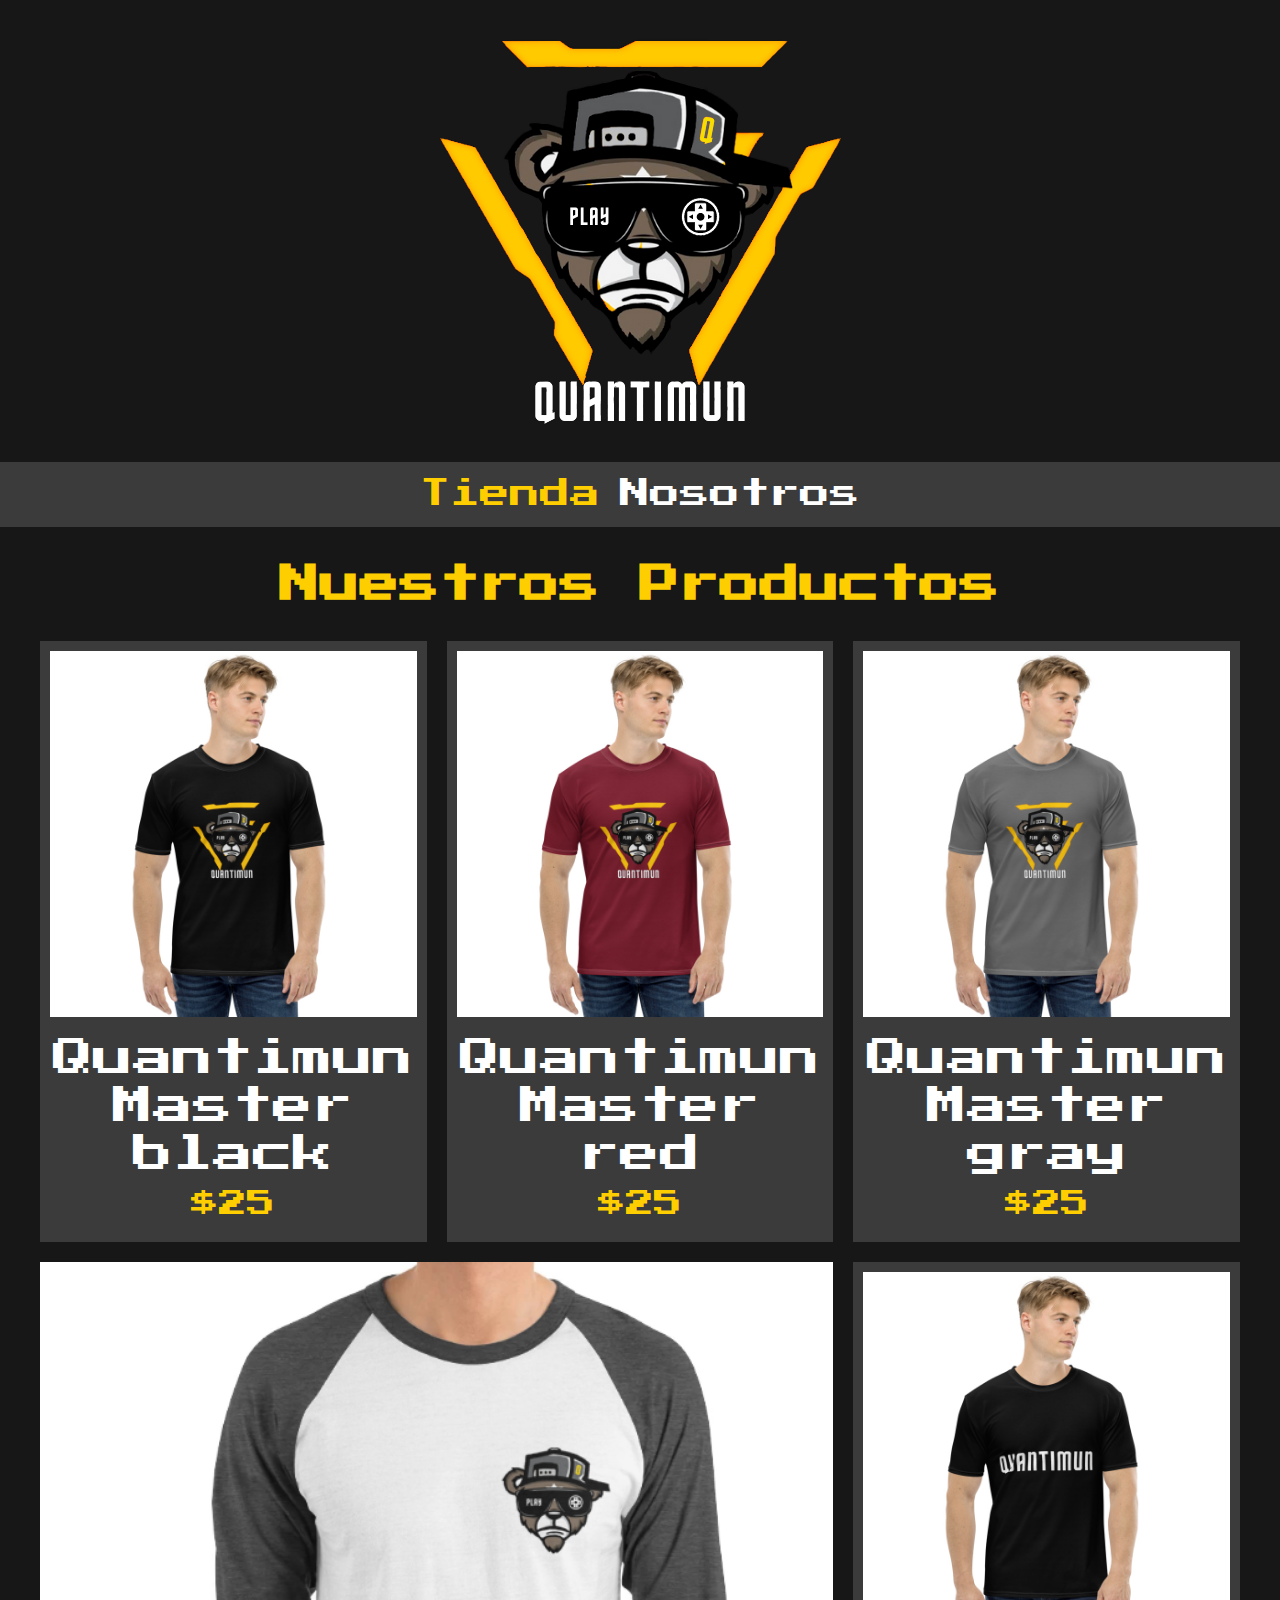
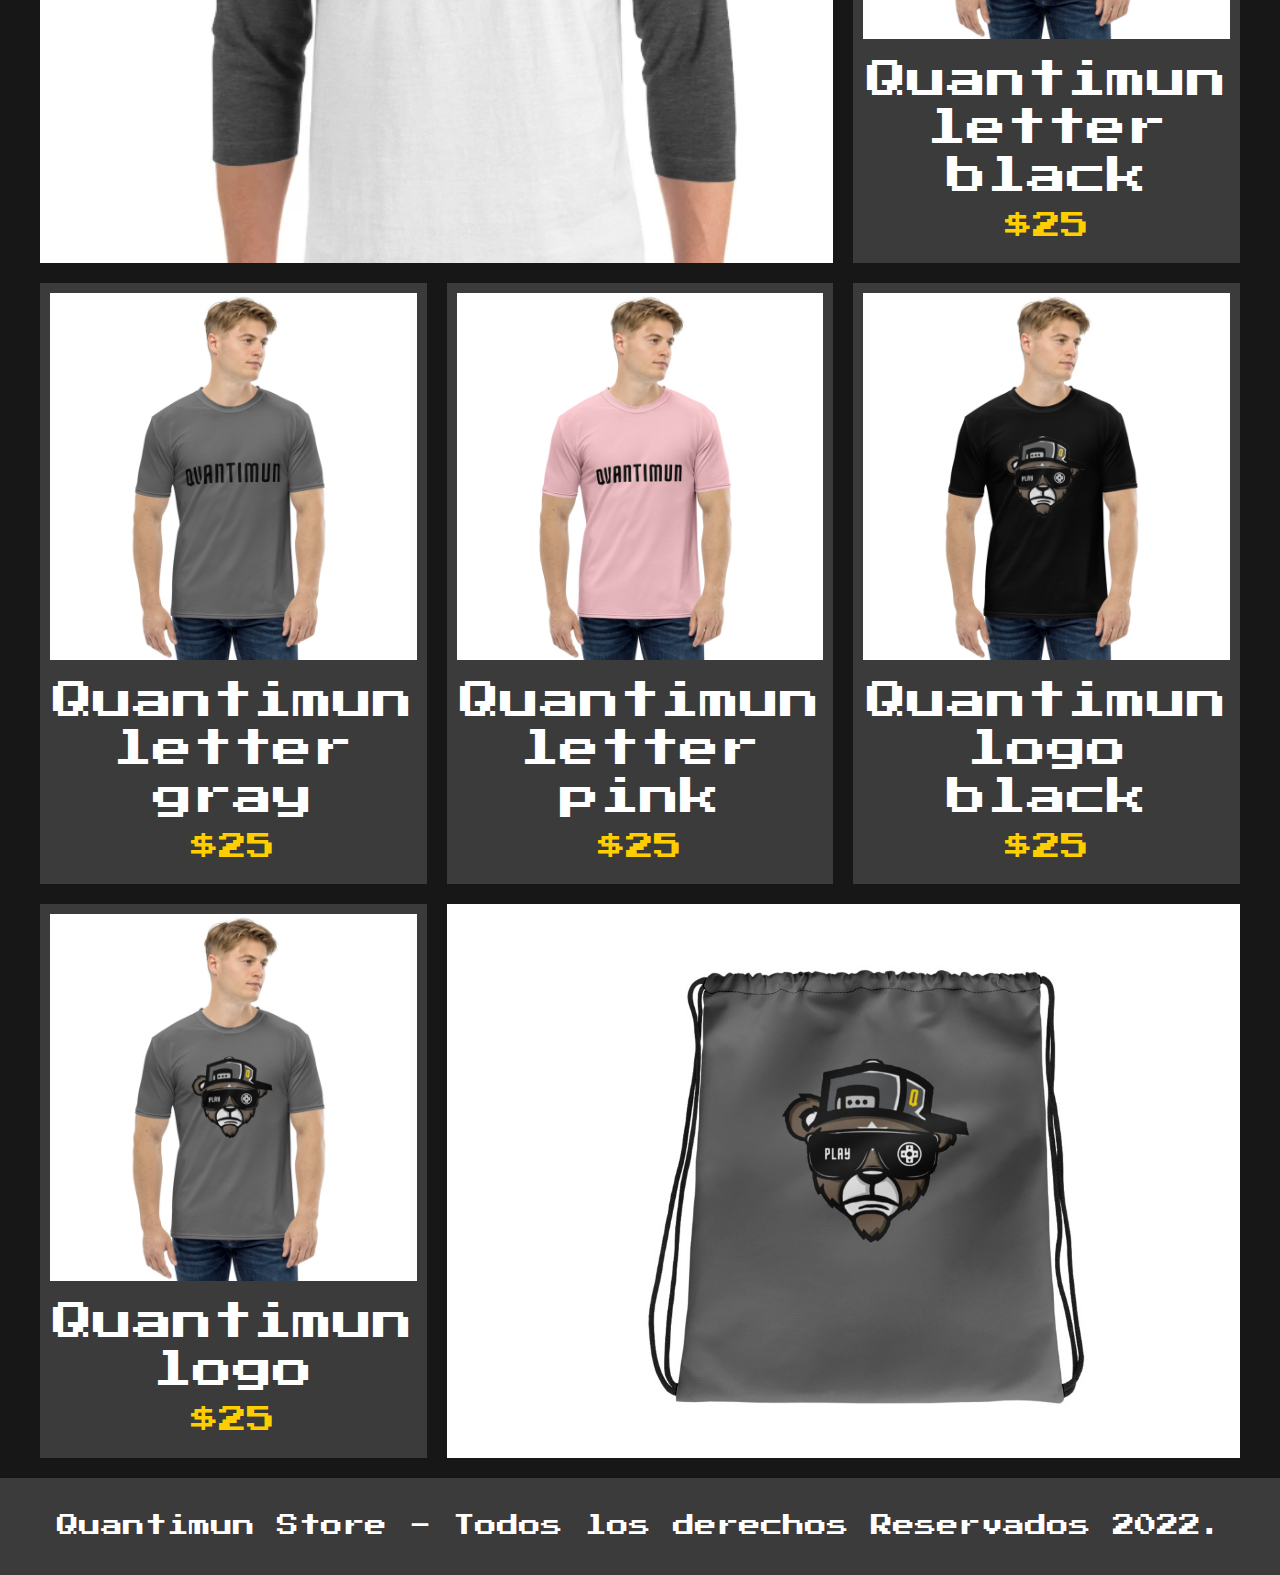
<file: index.html>
<!DOCTYPE html>
<html lang="en">
<head>
    <meta charset="UTF-8">
    <meta name="viewport" content="width=device-width, initial-scale=1.0">
    <title>FrontEnd Store</title>
    <link rel="stylesheet" href="css/normalize.css">
    <!-- <link href="https://fonts.googleapis.com/css2?family=Staatliches&display=swap" rel="stylesheet"> -->
    <link href="https://fonts.googleapis.com/css2?family=Press+Start+2P&display=swap" rel="stylesheet">
    <link rel="stylesheet" href="css/style.css">
</head>
<body>
    <header class="header">
        <a href="index.html">
            <img class="header__logo" src="img/logo.png" alt="Logotipo">
        </a>
    </header>

    <nav class="navegacion">
        <a class="navegacion__enlace navegacion__enlace--activo" href="index.html">Tienda</a>
        <a class="navegacion__enlace" href="nosotros.html">Nosotros</a>
    </nav>

    <main class="contenedor">
        <h1>Nuestros Productos</h1>

        <div class="grid">
            <div class="producto">
                <a href="a1.html">
                    <img class="producto__imagen" src="img/a1.jpg" alt="imagen camisa">
                    <div class="producto__informacion">
                        <p class="producto__nombre">Quantimun Master black</p>
                        <p class="producto__precio">$25</p>
                    </div>
                </a>
            </div>  <!--.producto-->
            <div class="producto">
                <a href="b1.html">
                    <img class="producto__imagen" src="img/b1.jpg" alt="imagen camisa">
                    <div class="producto__informacion">
                        <p class="producto__nombre">Quantimun Master red</p>
                        <p class="producto__precio">$25</p>
                    </div>
                </a>
            </div>  <!--.producto-->
            <div class="producto">
                <a href="c1.html">
                    <img class="producto__imagen" src="img/c1.jpg" alt="imagen camisa">
                    <div class="producto__informacion">
                        <p class="producto__nombre">Quantimun Master gray</p>
                        <p class="producto__precio">$25</p>
                    </div>
                </a>
            </div>  <!--.producto-->
            <div class="producto">
                <a href="d1.html">
                    <img class="producto__imagen" src="img/d1.jpg" alt="imagen camisa">
                    <div class="producto__informacion">
                        <p class="producto__nombre">Quantimun letter black</p>
                        <p class="producto__precio">$25</p>
                    </div>
                </a>
            </div>  <!--.producto-->
            <div class="producto">
                <a href="e1.html">
                    <img class="producto__imagen" src="img/e1.jpg" alt="imagen camisa">
                    <div class="producto__informacion">
                        <p class="producto__nombre">Quantimun letter gray</p>
                        <p class="producto__precio">$25</p>
                    </div>
                </a>
            </div>  <!--.producto-->
            <div class="producto">
                <a href="f1.html">
                    <img class="producto__imagen" src="img/f1.jpg" alt="imagen camisa">
                    <div class="producto__informacion">
                        <p class="producto__nombre">Quantimun letter pink</p>
                        <p class="producto__precio">$25</p>
                    </div>
                </a>
            </div>  <!--.producto-->
            <div class="producto">
                <a href="g1.html">
                    <img class="producto__imagen" src="img/g1.jpg" alt="imagen camisa">
                    <div class="producto__informacion">
                        <p class="producto__nombre">Quantimun logo black</p>
                        <p class="producto__precio">$25</p>
                    </div>
                </a>
            </div>  <!--.producto-->
            <div class="producto">
                <a href="h1.html">
                    <img class="producto__imagen" src="img/h1.jpg" alt="imagen camisa">
                    <div class="producto__informacion">
                        <p class="producto__nombre">Quantimun logo</p>
                        <p class="producto__precio">$25</p>
                    </div>
                </a>
            </div>  <!--.producto-->

            <div class="grafico grafico--camisas"></div>
            <div class="grafico grafico--node"></div>
        </div>
    </main>

    <footer class="footer">
        <p class="footer__texto">Quantimun Store - Todos los derechos Reservados 2022.</p>
    </footer>
    
</body>
</html>
</file>
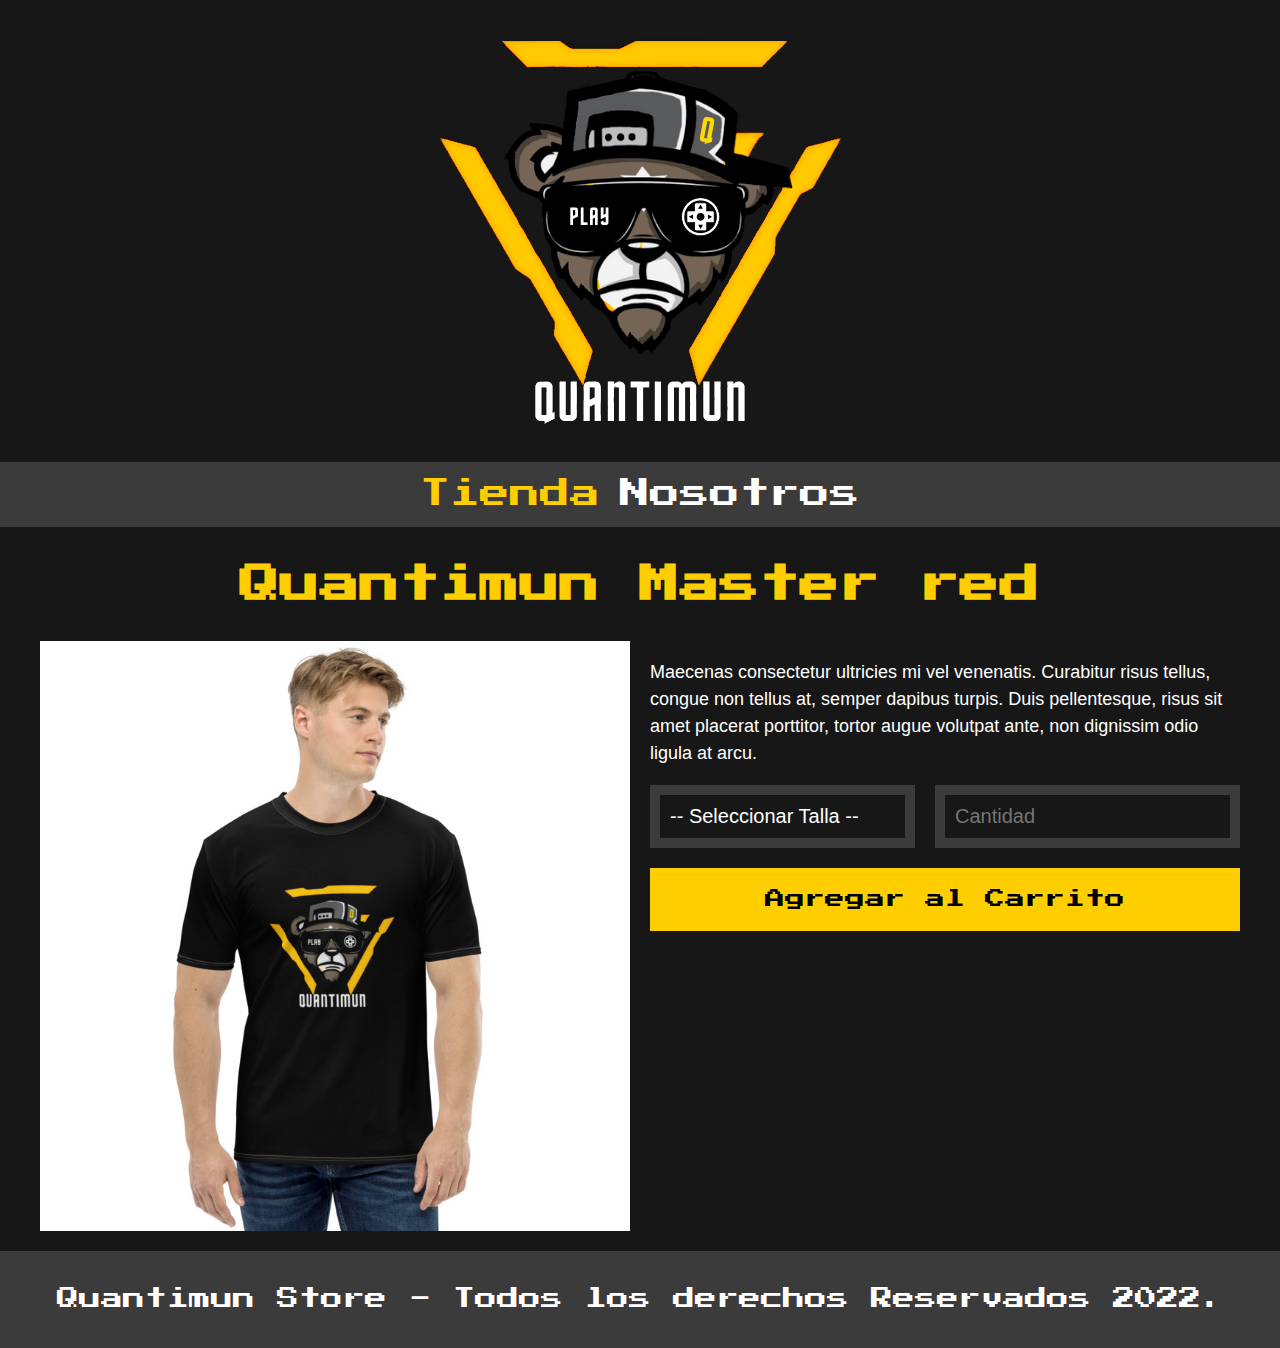
<file: a1.html>
<!DOCTYPE html>
<html lang="en">
<head>
    <meta charset="UTF-8">
    <meta name="viewport" content="width=device-width, initial-scale=1.0">
    <title>FrontEnd Store</title>
    <link rel="stylesheet" href="css/normalize.css">
    <!-- <link href="https://fonts.googleapis.com/css2?family=Staatliches&display=swap" rel="stylesheet"> -->
    <link href="https://fonts.googleapis.com/css2?family=Press+Start+2P&display=swap" rel="stylesheet">
    <link rel="stylesheet" href="css/style.css">
</head>
<body>
    <header class="header">
        <a href="index.html">
            <img class="header__logo" src="img/logo.png" alt="Logotipo">
        </a>
    </header>

    <nav class="navegacion">
        <a class="navegacion__enlace navegacion__enlace--activo" href="index.html">Tienda</a>
        <a class="navegacion__enlace" href="nosotros.html">Nosotros</a>
    </nav>

    <main class="contenedor">
        <h1>Quantimun Master red</h1>

        <div class="camisa">
            <img class="camisa__imagen" src="img/a1.jpg" alt="Imagen del Producto">

            <div class="camisa__contenido">
                <p>Maecenas consectetur ultricies mi vel venenatis. Curabitur risus tellus, congue non tellus at, semper dapibus turpis. Duis pellentesque, risus sit amet placerat porttitor, tortor augue volutpat ante, non dignissim odio ligula at arcu.</p>

                <form class="formulario">
                    <select class="formulario__campo">
                        <option disabled selected>-- Seleccionar Talla --</option>
                        <option>Chica</option>
                        <option>Mediana</option>
                        <option>Grande</option>
                    </select>
                    <input class="formulario__campo" type="number" placeholder="Cantidad" min="1">
                    <input class="formulario__submit" type="submit" value="Agregar al Carrito">
                </form>
            </div>
        </div>
    </main>

    <footer class="footer">
        <p class="footer__texto">Quantimun Store - Todos los derechos Reservados 2022.</p>
    </footer>
    
</body>
</html>
</file>
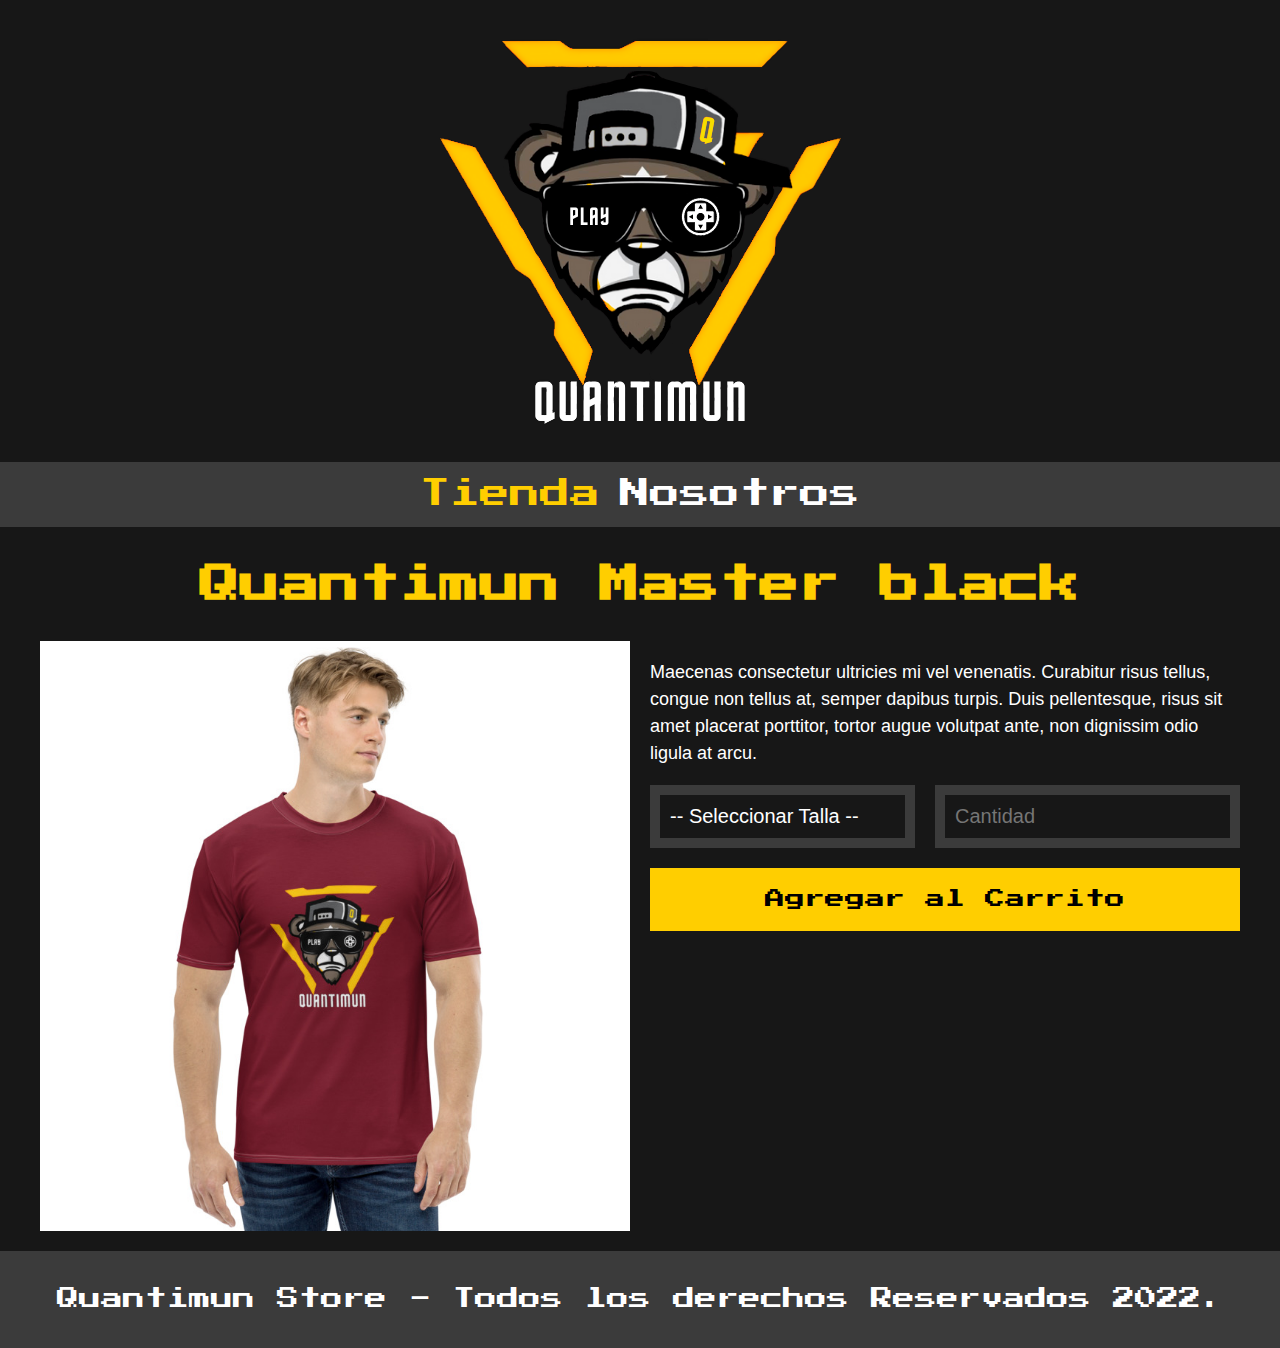
<file: b1.html>
<!DOCTYPE html>
<html lang="en">
<head>
    <meta charset="UTF-8">
    <meta name="viewport" content="width=device-width, initial-scale=1.0">
    <title>FrontEnd Store</title>
    <link rel="stylesheet" href="css/normalize.css">
    <!-- <link href="https://fonts.googleapis.com/css2?family=Staatliches&display=swap" rel="stylesheet"> -->
    <link href="https://fonts.googleapis.com/css2?family=Press+Start+2P&display=swap" rel="stylesheet">
    <link rel="stylesheet" href="css/style.css">
</head>
<body>
    <header class="header">
        <a href="index.html">
            <img class="header__logo" src="img/logo.png" alt="Logotipo">
        </a>
    </header>

    <nav class="navegacion">
        <a class="navegacion__enlace navegacion__enlace--activo" href="index.html">Tienda</a>
        <a class="navegacion__enlace" href="nosotros.html">Nosotros</a>
    </nav>

    <main class="contenedor">
        <h1>Quantimun Master black</h1>

        <div class="camisa">
            <img class="camisa__imagen" src="img/b1.jpg" alt="Imagen del Producto">

            <div class="camisa__contenido">
                <p>Maecenas consectetur ultricies mi vel venenatis. Curabitur risus tellus, congue non tellus at, semper dapibus turpis. Duis pellentesque, risus sit amet placerat porttitor, tortor augue volutpat ante, non dignissim odio ligula at arcu.</p>

                <form class="formulario">
                    <select class="formulario__campo">
                        <option disabled selected>-- Seleccionar Talla --</option>
                        <option>Chica</option>
                        <option>Mediana</option>
                        <option>Grande</option>
                    </select>
                    <input class="formulario__campo" type="number" placeholder="Cantidad" min="1">
                    <input class="formulario__submit" type="submit" value="Agregar al Carrito">
                </form>
            </div>
        </div>
    </main>

    <footer class="footer">
        <p class="footer__texto">Quantimun Store - Todos los derechos Reservados 2022.</p>
    </footer>
    
</body>
</html>
</file>
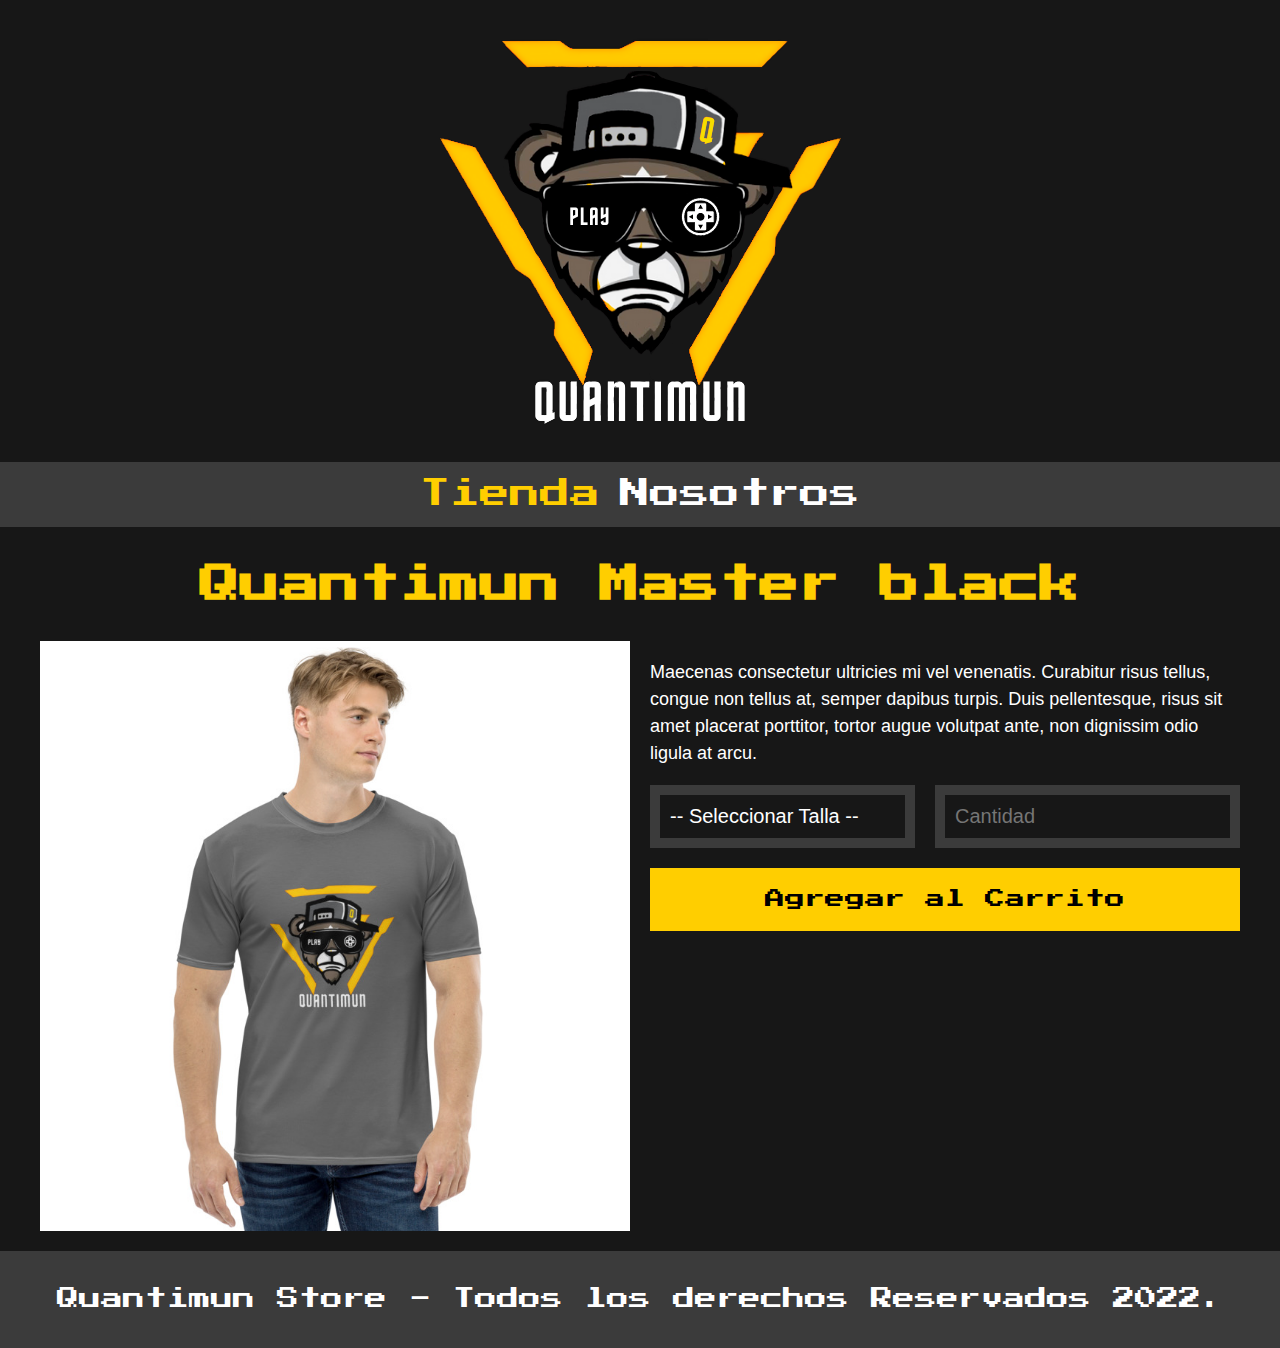
<file: c1.html>
<!DOCTYPE html>
<html lang="en">
<head>
    <meta charset="UTF-8">
    <meta name="viewport" content="width=device-width, initial-scale=1.0">
    <title>FrontEnd Store</title>
    <link rel="stylesheet" href="css/normalize.css">
    <!-- <link href="https://fonts.googleapis.com/css2?family=Staatliches&display=swap" rel="stylesheet"> -->
    <link href="https://fonts.googleapis.com/css2?family=Press+Start+2P&display=swap" rel="stylesheet">
    <link rel="stylesheet" href="css/style.css">
</head>
<body>
    <header class="header">
        <a href="index.html">
            <img class="header__logo" src="img/logo.png" alt="Logotipo">
        </a>
    </header>

    <nav class="navegacion">
        <a class="navegacion__enlace navegacion__enlace--activo" href="index.html">Tienda</a>
        <a class="navegacion__enlace" href="nosotros.html">Nosotros</a>
    </nav>

    <main class="contenedor">
        <h1>Quantimun Master black</h1>

        <div class="camisa">
            <img class="camisa__imagen" src="img/c1.jpg" alt="Imagen del Producto">

            <div class="camisa__contenido">
                <p>Maecenas consectetur ultricies mi vel venenatis. Curabitur risus tellus, congue non tellus at, semper dapibus turpis. Duis pellentesque, risus sit amet placerat porttitor, tortor augue volutpat ante, non dignissim odio ligula at arcu.</p>

                <form class="formulario">
                    <select class="formulario__campo">
                        <option disabled selected>-- Seleccionar Talla --</option>
                        <option>Chica</option>
                        <option>Mediana</option>
                        <option>Grande</option>
                    </select>
                    <input class="formulario__campo" type="number" placeholder="Cantidad" min="1">
                    <input class="formulario__submit" type="submit" value="Agregar al Carrito">
                </form>
            </div>
        </div>
    </main>

    <footer class="footer">
        <p class="footer__texto">Quantimun Store - Todos los derechos Reservados 2022.</p>
    </footer>
    
</body>
</html>
</file>
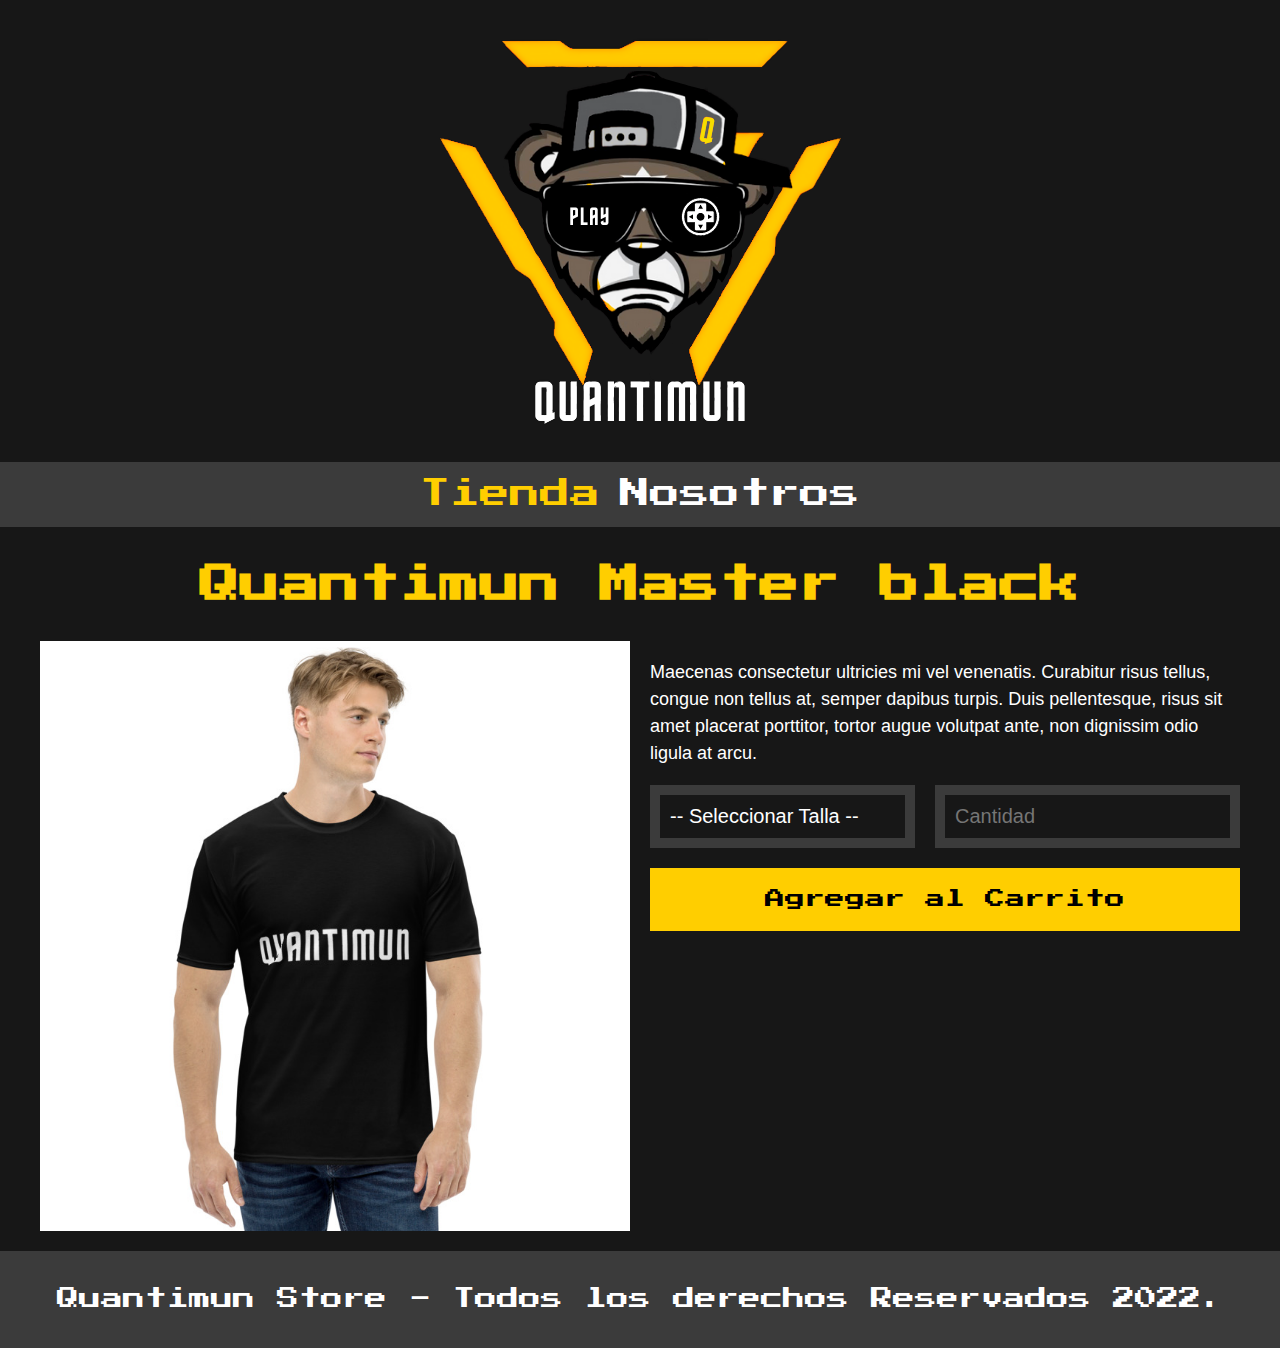
<file: d1.html>
<!DOCTYPE html>
<html lang="en">
<head>
    <meta charset="UTF-8">
    <meta name="viewport" content="width=device-width, initial-scale=1.0">
    <title>FrontEnd Store</title>
    <link rel="stylesheet" href="css/normalize.css">
    <!-- <link href="https://fonts.googleapis.com/css2?family=Staatliches&display=swap" rel="stylesheet"> -->
    <link href="https://fonts.googleapis.com/css2?family=Press+Start+2P&display=swap" rel="stylesheet">
    <link rel="stylesheet" href="css/style.css">
</head>
<body>
    <header class="header">
        <a href="index.html">
            <img class="header__logo" src="img/logo.png" alt="Logotipo">
        </a>
    </header>

    <nav class="navegacion">
        <a class="navegacion__enlace navegacion__enlace--activo" href="index.html">Tienda</a>
        <a class="navegacion__enlace" href="nosotros.html">Nosotros</a>
    </nav>

    <main class="contenedor">
        <h1>Quantimun Master black</h1>

        <div class="camisa">
            <img class="camisa__imagen" src="img/d1.jpg" alt="Imagen del Producto">

            <div class="camisa__contenido">
                <p>Maecenas consectetur ultricies mi vel venenatis. Curabitur risus tellus, congue non tellus at, semper dapibus turpis. Duis pellentesque, risus sit amet placerat porttitor, tortor augue volutpat ante, non dignissim odio ligula at arcu.</p>

                <form class="formulario">
                    <select class="formulario__campo">
                        <option disabled selected>-- Seleccionar Talla --</option>
                        <option>Chica</option>
                        <option>Mediana</option>
                        <option>Grande</option>
                    </select>
                    <input class="formulario__campo" type="number" placeholder="Cantidad" min="1">
                    <input class="formulario__submit" type="submit" value="Agregar al Carrito">
                </form>
            </div>
        </div>
    </main>

    <footer class="footer">
        <p class="footer__texto">Quantimun Store - Todos los derechos Reservados 2022.</p>
    </footer>
    
</body>
</html>
</file>
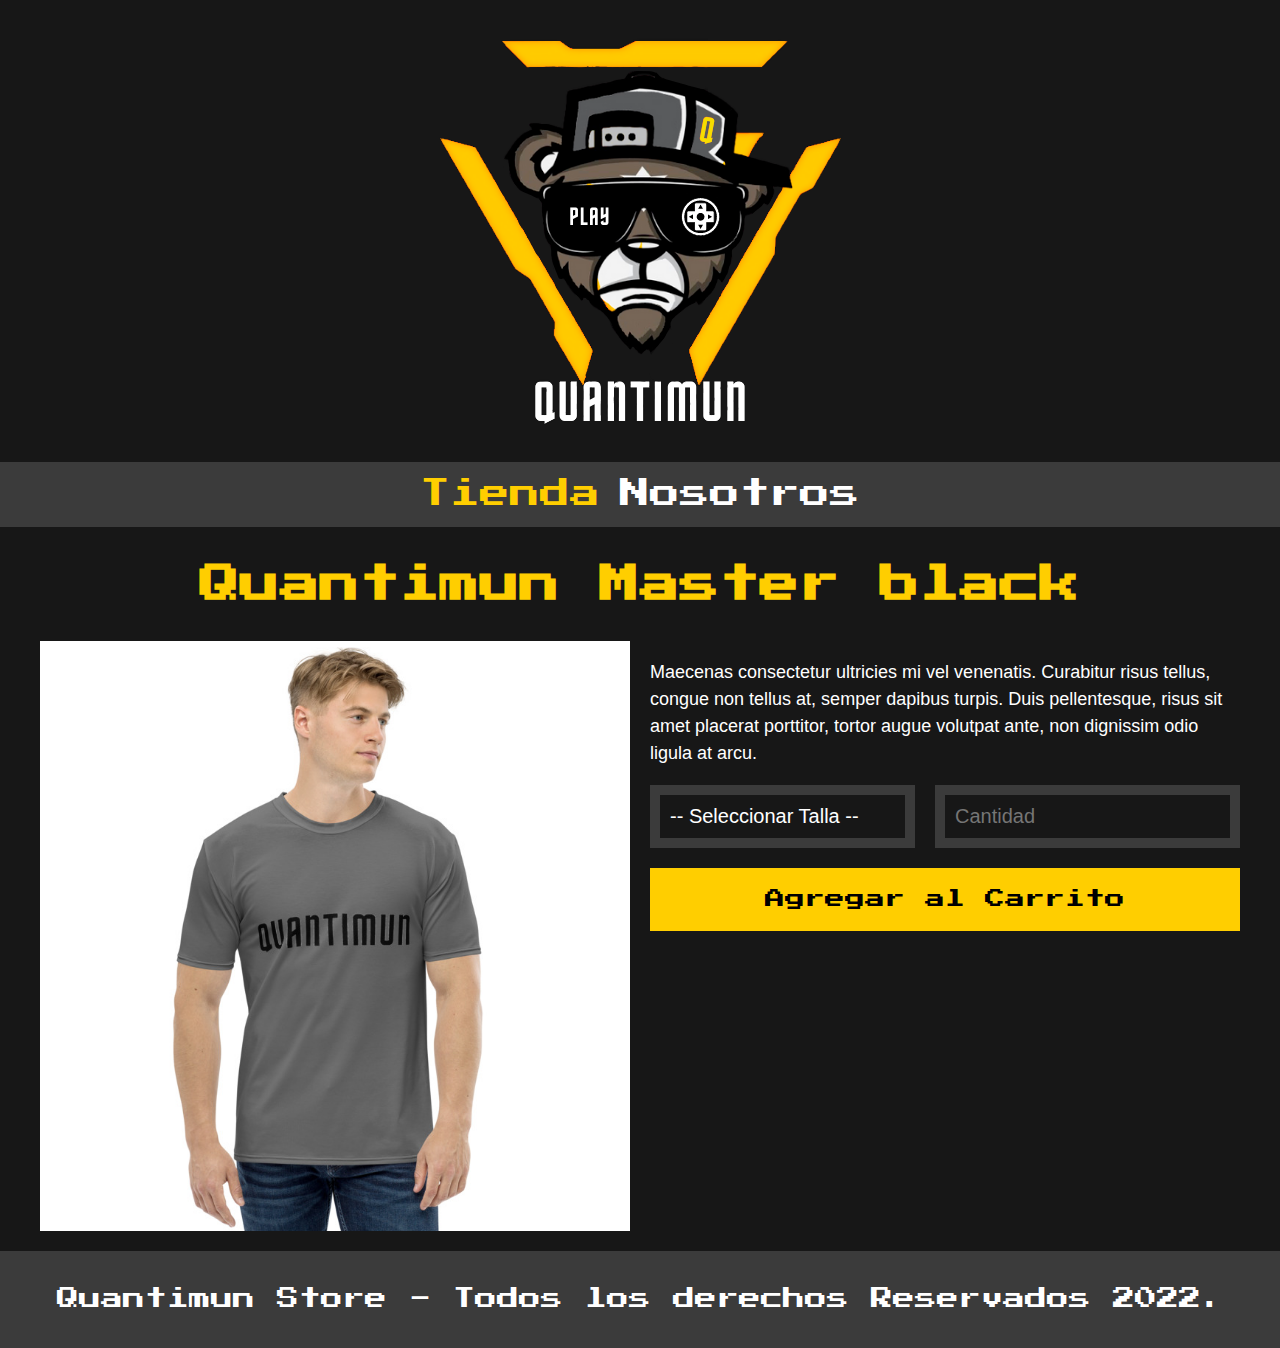
<file: e1.html>
<!DOCTYPE html>
<html lang="en">
<head>
    <meta charset="UTF-8">
    <meta name="viewport" content="width=device-width, initial-scale=1.0">
    <title>FrontEnd Store</title>
    <link rel="stylesheet" href="css/normalize.css">
    <!-- <link href="https://fonts.googleapis.com/css2?family=Staatliches&display=swap" rel="stylesheet"> -->
    <link href="https://fonts.googleapis.com/css2?family=Press+Start+2P&display=swap" rel="stylesheet">
    <link rel="stylesheet" href="css/style.css">
</head>
<body>
    <header class="header">
        <a href="index.html">
            <img class="header__logo" src="img/logo.png" alt="Logotipo">
        </a>
    </header>

    <nav class="navegacion">
        <a class="navegacion__enlace navegacion__enlace--activo" href="index.html">Tienda</a>
        <a class="navegacion__enlace" href="nosotros.html">Nosotros</a>
    </nav>

    <main class="contenedor">
        <h1>Quantimun Master black</h1>

        <div class="camisa">
            <img class="camisa__imagen" src="img/e1.jpg" alt="Imagen del Producto">

            <div class="camisa__contenido">
                <p>Maecenas consectetur ultricies mi vel venenatis. Curabitur risus tellus, congue non tellus at, semper dapibus turpis. Duis pellentesque, risus sit amet placerat porttitor, tortor augue volutpat ante, non dignissim odio ligula at arcu.</p>

                <form class="formulario">
                    <select class="formulario__campo">
                        <option disabled selected>-- Seleccionar Talla --</option>
                        <option>Chica</option>
                        <option>Mediana</option>
                        <option>Grande</option>
                    </select>
                    <input class="formulario__campo" type="number" placeholder="Cantidad" min="1">
                    <input class="formulario__submit" type="submit" value="Agregar al Carrito">
                </form>
            </div>
        </div>
    </main>

    <footer class="footer">
        <p class="footer__texto">Quantimun Store - Todos los derechos Reservados 2022.</p>
    </footer>
    
</body>
</html>
</file>
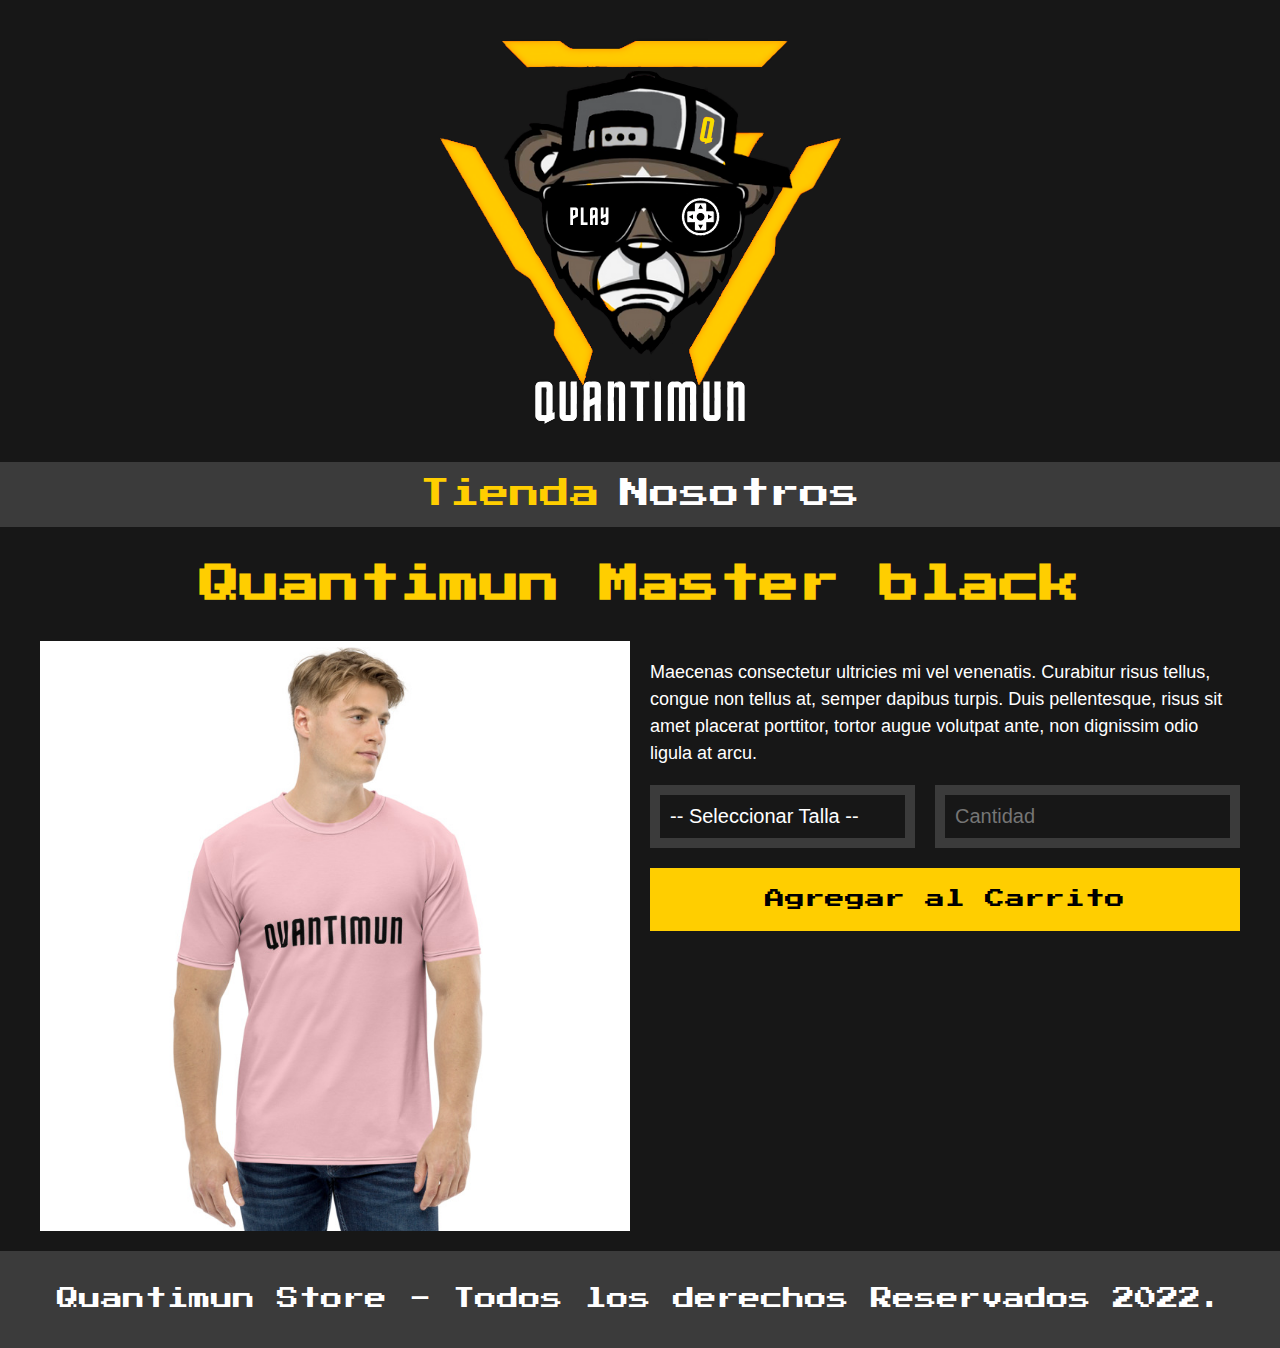
<file: f1.html>
<!DOCTYPE html>
<html lang="en">
<head>
    <meta charset="UTF-8">
    <meta name="viewport" content="width=device-width, initial-scale=1.0">
    <title>FrontEnd Store</title>
    <link rel="stylesheet" href="css/normalize.css">
    <!-- <link href="https://fonts.googleapis.com/css2?family=Staatliches&display=swap" rel="stylesheet"> -->
    <link href="https://fonts.googleapis.com/css2?family=Press+Start+2P&display=swap" rel="stylesheet">
    <link rel="stylesheet" href="css/style.css">
</head>
<body>
    <header class="header">
        <a href="index.html">
            <img class="header__logo" src="img/logo.png" alt="Logotipo">
        </a>
    </header>

    <nav class="navegacion">
        <a class="navegacion__enlace navegacion__enlace--activo" href="index.html">Tienda</a>
        <a class="navegacion__enlace" href="nosotros.html">Nosotros</a>
    </nav>

    <main class="contenedor">
        <h1>Quantimun Master black</h1>

        <div class="camisa">
            <img class="camisa__imagen" src="img/f1.jpg" alt="Imagen del Producto">

            <div class="camisa__contenido">
                <p>Maecenas consectetur ultricies mi vel venenatis. Curabitur risus tellus, congue non tellus at, semper dapibus turpis. Duis pellentesque, risus sit amet placerat porttitor, tortor augue volutpat ante, non dignissim odio ligula at arcu.</p>

                <form class="formulario">
                    <select class="formulario__campo">
                        <option disabled selected>-- Seleccionar Talla --</option>
                        <option>Chica</option>
                        <option>Mediana</option>
                        <option>Grande</option>
                    </select>
                    <input class="formulario__campo" type="number" placeholder="Cantidad" min="1">
                    <input class="formulario__submit" type="submit" value="Agregar al Carrito">
                </form>
            </div>
        </div>
    </main>

    <footer class="footer">
        <p class="footer__texto">Quantimun Store - Todos los derechos Reservados 2022.</p>
    </footer>
    
</body>
</html>
</file>
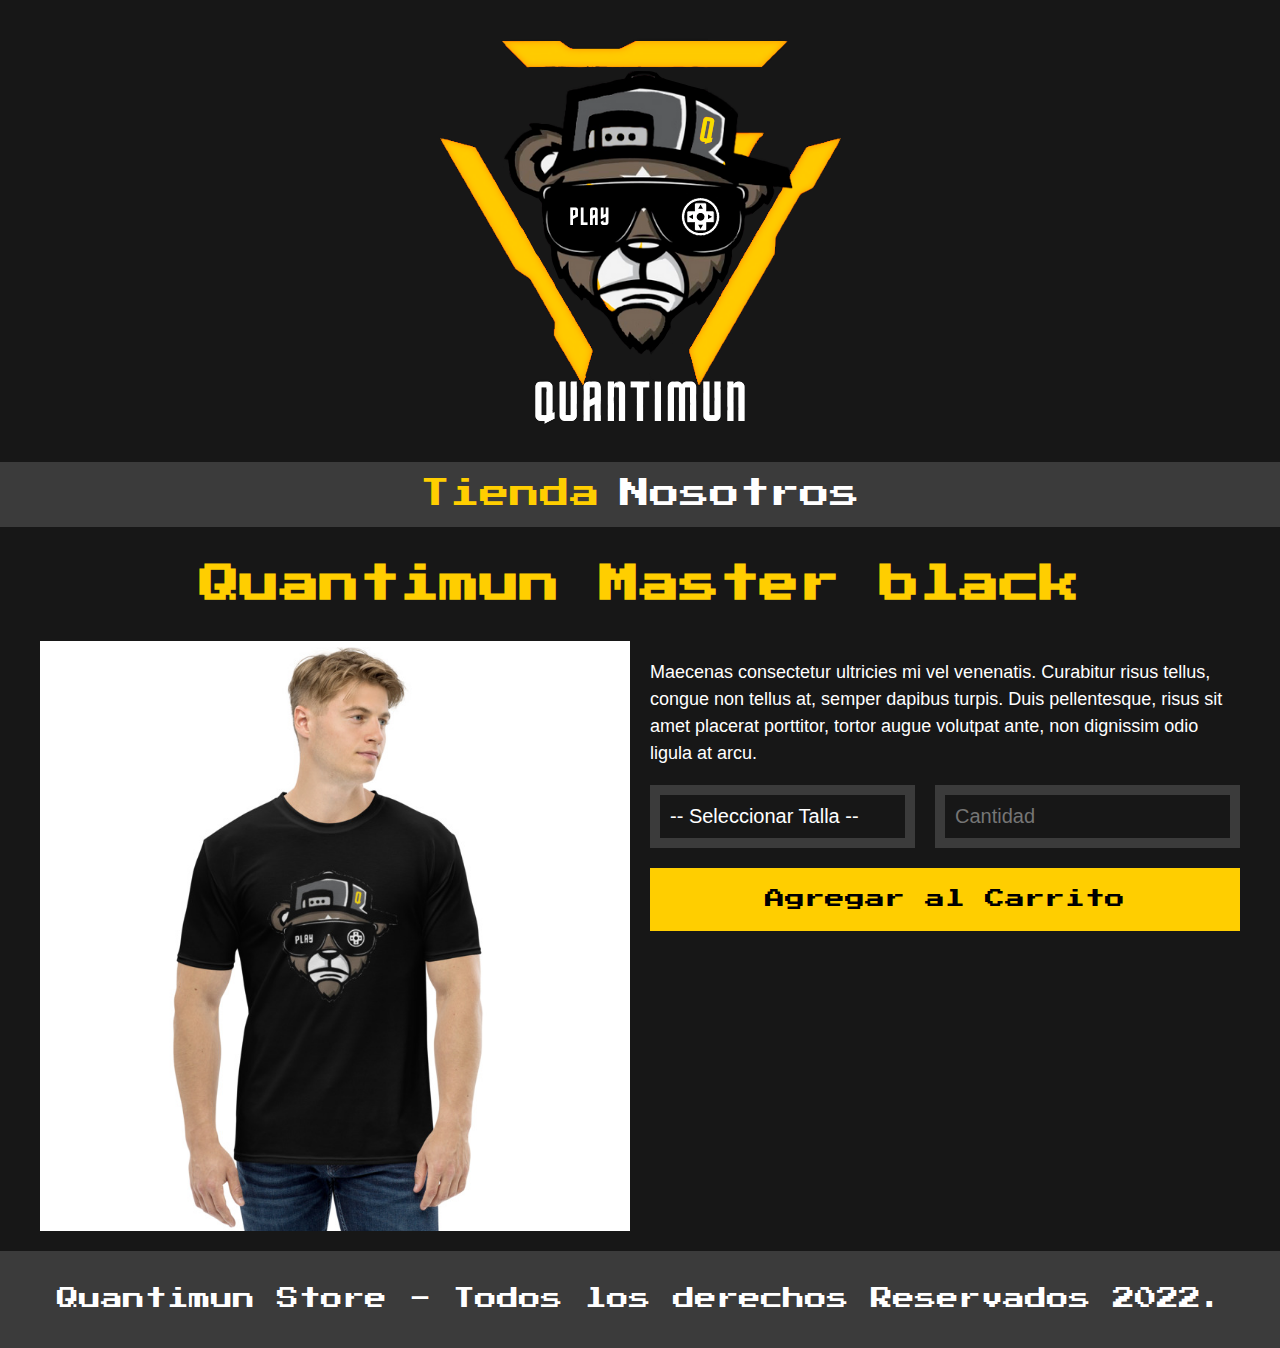
<file: g1.html>
<!DOCTYPE html>
<html lang="en">
<head>
    <meta charset="UTF-8">
    <meta name="viewport" content="width=device-width, initial-scale=1.0">
    <title>FrontEnd Store</title>
    <link rel="stylesheet" href="css/normalize.css">
    <!-- <link href="https://fonts.googleapis.com/css2?family=Staatliches&display=swap" rel="stylesheet"> -->
    <link href="https://fonts.googleapis.com/css2?family=Press+Start+2P&display=swap" rel="stylesheet">
    <link rel="stylesheet" href="css/style.css">
</head>
<body>
    <header class="header">
        <a href="index.html">
            <img class="header__logo" src="img/logo.png" alt="Logotipo">
        </a>
    </header>

    <nav class="navegacion">
        <a class="navegacion__enlace navegacion__enlace--activo" href="index.html">Tienda</a>
        <a class="navegacion__enlace" href="nosotros.html">Nosotros</a>
    </nav>

    <main class="contenedor">
        <h1>Quantimun Master black</h1>

        <div class="camisa">
            <img class="camisa__imagen" src="img/g1.jpg" alt="Imagen del Producto">

            <div class="camisa__contenido">
                <p>Maecenas consectetur ultricies mi vel venenatis. Curabitur risus tellus, congue non tellus at, semper dapibus turpis. Duis pellentesque, risus sit amet placerat porttitor, tortor augue volutpat ante, non dignissim odio ligula at arcu.</p>

                <form class="formulario">
                    <select class="formulario__campo">
                        <option disabled selected>-- Seleccionar Talla --</option>
                        <option>Chica</option>
                        <option>Mediana</option>
                        <option>Grande</option>
                    </select>
                    <input class="formulario__campo" type="number" placeholder="Cantidad" min="1">
                    <input class="formulario__submit" type="submit" value="Agregar al Carrito">
                </form>
            </div>
        </div>
    </main>

    <footer class="footer">
        <p class="footer__texto">Quantimun Store - Todos los derechos Reservados 2022.</p>
    </footer>
    
</body>
</html>
</file>
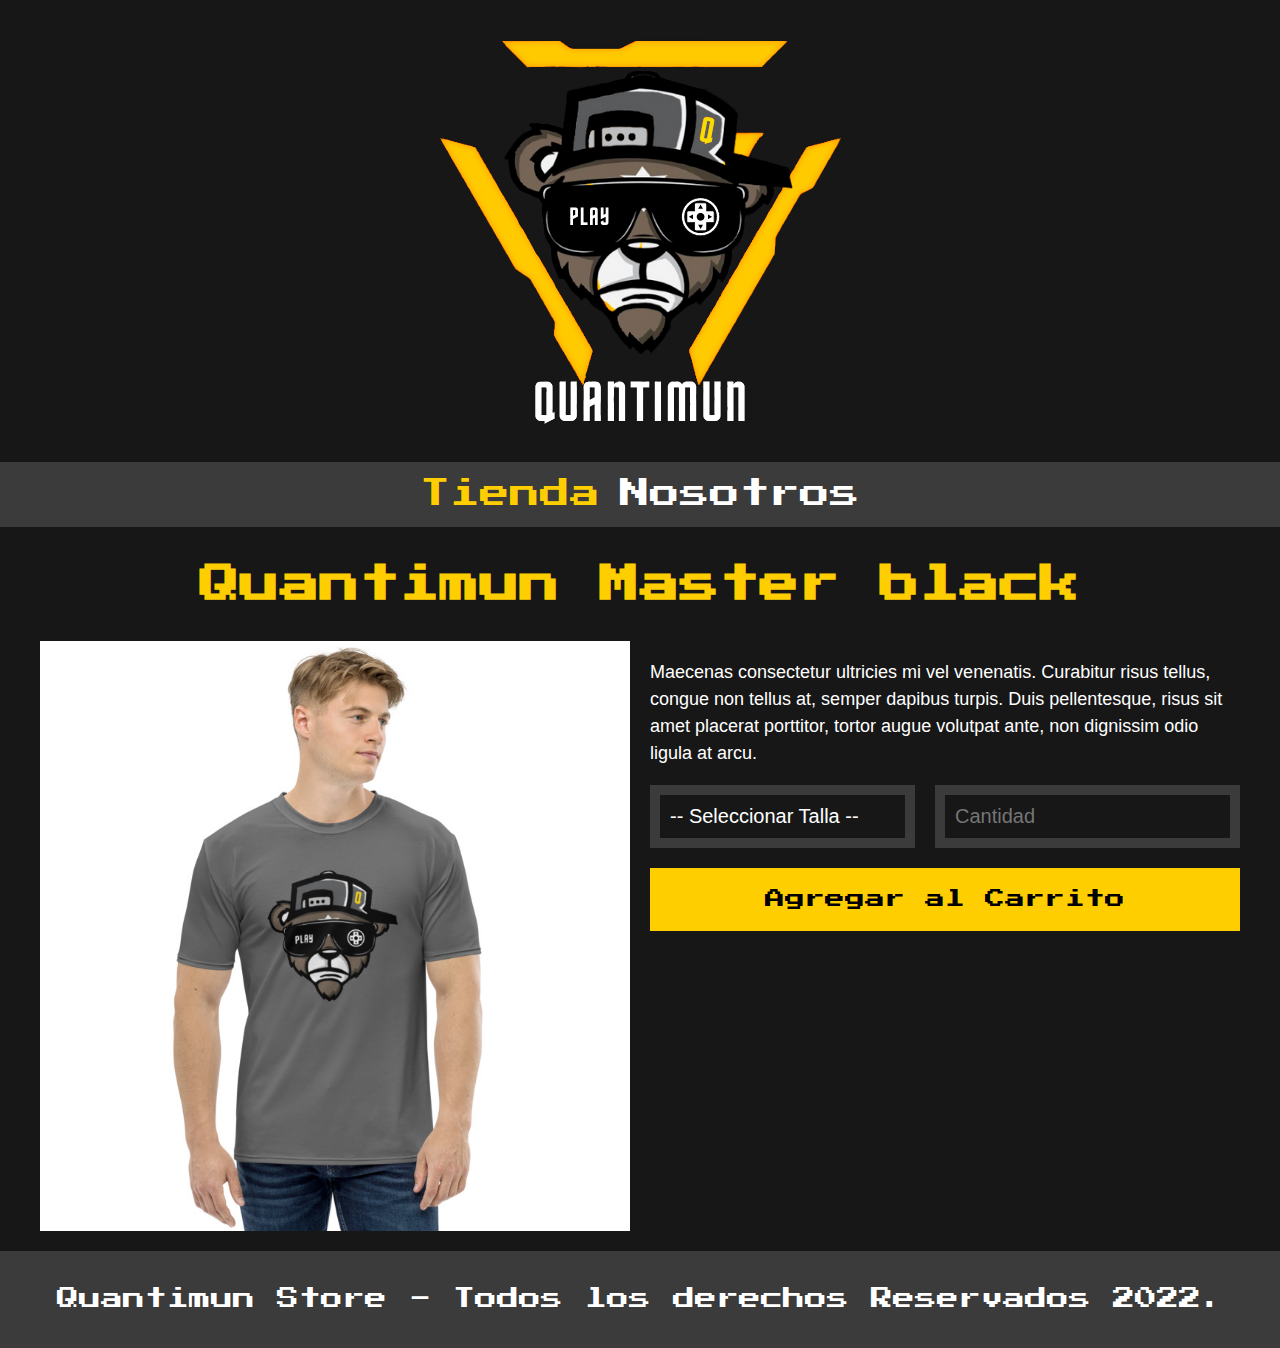
<file: h1.html>
<!DOCTYPE html>
<html lang="en">
<head>
    <meta charset="UTF-8">
    <meta name="viewport" content="width=device-width, initial-scale=1.0">
    <title>FrontEnd Store</title>
    <link rel="stylesheet" href="css/normalize.css">
    <!-- <link href="https://fonts.googleapis.com/css2?family=Staatliches&display=swap" rel="stylesheet"> -->
    <link href="https://fonts.googleapis.com/css2?family=Press+Start+2P&display=swap" rel="stylesheet">
    <link rel="stylesheet" href="css/style.css">
</head>
<body>
    <header class="header">
        <a href="index.html">
            <img class="header__logo" src="img/logo.png" alt="Logotipo">
        </a>
    </header>

    <nav class="navegacion">
        <a class="navegacion__enlace navegacion__enlace--activo" href="index.html">Tienda</a>
        <a class="navegacion__enlace" href="nosotros.html">Nosotros</a>
    </nav>

    <main class="contenedor">
        <h1>Quantimun Master black</h1>

        <div class="camisa">
            <img class="camisa__imagen" src="img/h1.jpg" alt="Imagen del Producto">

            <div class="camisa__contenido">
                <p>Maecenas consectetur ultricies mi vel venenatis. Curabitur risus tellus, congue non tellus at, semper dapibus turpis. Duis pellentesque, risus sit amet placerat porttitor, tortor augue volutpat ante, non dignissim odio ligula at arcu.</p>

                <form class="formulario">
                    <select class="formulario__campo">
                        <option disabled selected>-- Seleccionar Talla --</option>
                        <option>Chica</option>
                        <option>Mediana</option>
                        <option>Grande</option>
                    </select>
                    <input class="formulario__campo" type="number" placeholder="Cantidad" min="1">
                    <input class="formulario__submit" type="submit" value="Agregar al Carrito">
                </form>
            </div>
        </div>
    </main>

    <footer class="footer">
        <p class="footer__texto">Quantimun Store - Todos los derechos Reservados 2022.</p>
    </footer>
    
</body>
</html>
</file>
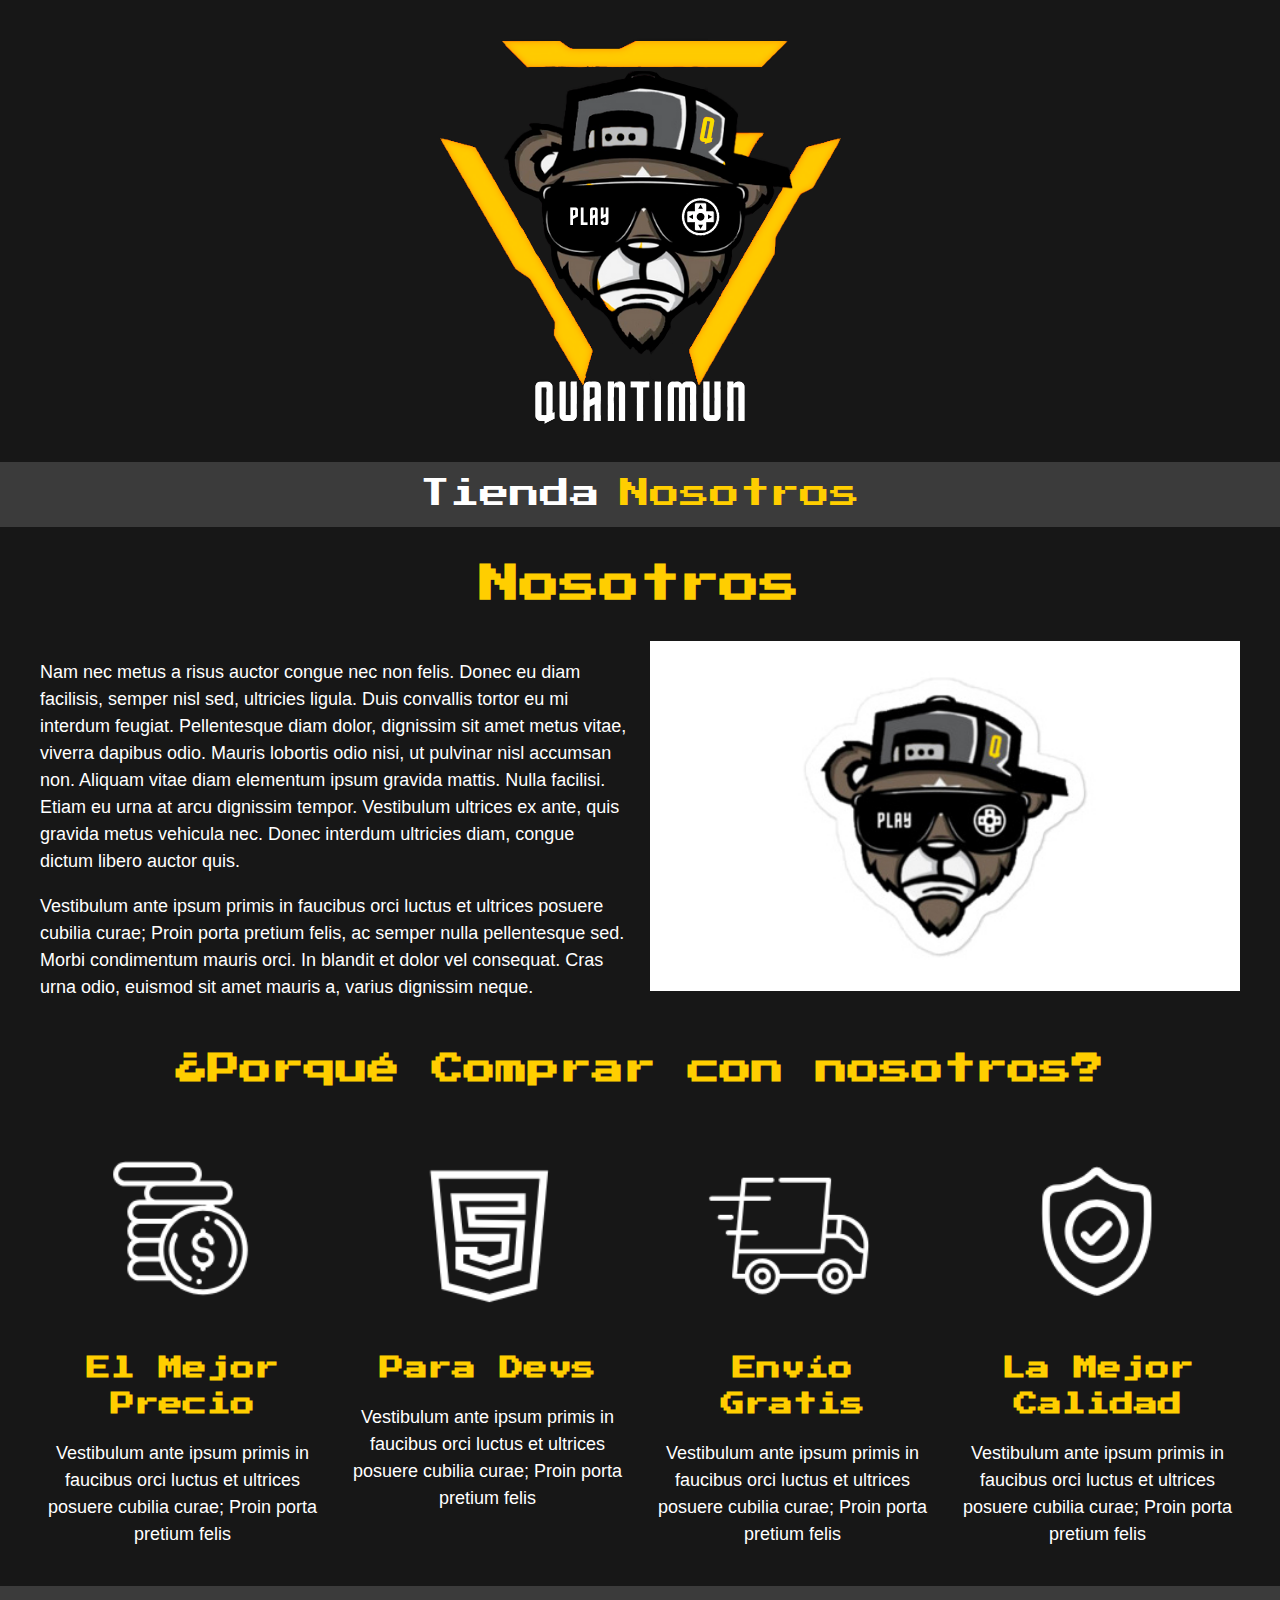
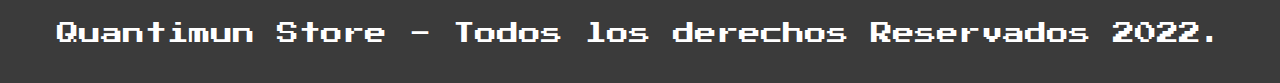
<file: nosotros.html>
<!DOCTYPE html>
<html lang="en">
<head>
    <meta charset="UTF-8">
    <meta name="viewport" content="width=device-width, initial-scale=1.0">
    <title>FrontEnd Store</title>
    <link rel="stylesheet" href="css/normalize.css">
    <!-- <link href="https://fonts.googleapis.com/css2?family=Staatliches&display=swap" rel="stylesheet"> -->
    <link href="https://fonts.googleapis.com/css2?family=Press+Start+2P&display=swap" rel="stylesheet">
    <link rel="stylesheet" href="css/style.css">
</head>
<body>
    <header class="header">
        <a href="index.html">
            <img class="header__logo" src="img/logo.png" alt="Logotipo">
        </a>
    </header>

    <nav class="navegacion">
        <a class="navegacion__enlace" href="index.html">Tienda</a>
        <a class="navegacion__enlace navegacion__enlace--activo" href="nosotros.html">Nosotros</a>
    </nav>

    <main class="contenedor">
        <h1>Nosotros</h1>

        <div class="nosotros">
            <div class="nosotros__contenido">
                <p>Nam nec metus a risus auctor congue nec non felis. Donec eu diam facilisis, semper nisl sed, ultricies ligula. Duis convallis tortor eu mi interdum feugiat. Pellentesque diam dolor, dignissim sit amet metus vitae, viverra dapibus odio. Mauris lobortis odio nisi, ut pulvinar nisl accumsan non. Aliquam vitae diam elementum ipsum gravida mattis. Nulla facilisi. Etiam eu urna at arcu dignissim tempor. Vestibulum ultrices ex ante, quis gravida metus vehicula nec. Donec interdum ultricies diam, congue dictum libero auctor quis. </p>

                <p>Vestibulum ante ipsum primis in faucibus orci luctus et ultrices posuere cubilia curae; Proin porta pretium felis, ac semper nulla pellentesque sed. Morbi condimentum mauris orci. In blandit et dolor vel consequat. Cras urna odio, euismod sit amet mauris a, varius dignissim neque. 
                </p>
            </div>
            <img class="nosotros__imagen" src="img/nosotros.jpg" alt="imagen nosotros">
        </div>
    </main>

    <section class="contenedor comprar">
        <h2 class="comprar__titulo">¿Porqué Comprar con nosotros?</h2>

        <div class="bloques">
            <div class="bloque">
                <img class="bloque__imagen" src="img/icono_1.png" alt="porque comprar">
                <h3 class="bloque__titulo">El Mejor Precio</h3>
                <p>Vestibulum ante ipsum primis in faucibus orci luctus et ultrices posuere cubilia curae; Proin porta pretium felis</p>
            </div> <!--.bloque-->

            <div class="bloque">
                <img class="bloque__imagen" src="img/icono_2.png" alt="porque comprar">
                <h3 class="bloque__titulo">Para Devs</h3>
                <p>Vestibulum ante ipsum primis in faucibus orci luctus et ultrices posuere cubilia curae; Proin porta pretium felis</p>
            </div> <!--.bloque-->

            <div class="bloque">
                <img class="bloque__imagen" src="img/icono_3.png" alt="porque comprar">
                <h3 class="bloque__titulo">Envío Gratis</h3>
                <p>Vestibulum ante ipsum primis in faucibus orci luctus et ultrices posuere cubilia curae; Proin porta pretium felis</p>
            </div> <!--.bloque-->

            <div class="bloque">
                <img class="bloque__imagen" src="img/icono_4.png" alt="porque comprar">
                <h3 class="bloque__titulo">La Mejor Calidad</h3>
                <p>Vestibulum ante ipsum primis in faucibus orci luctus et ultrices posuere cubilia curae; Proin porta pretium felis</p>
            </div> <!--.bloque-->
        </div><!--.bloques-->
    </section> 

    <footer class="footer">
        <p class="footer__texto">Quantimun Store - Todos los derechos Reservados 2022.</p>
    </footer>
    
</body>
</html>
</file>
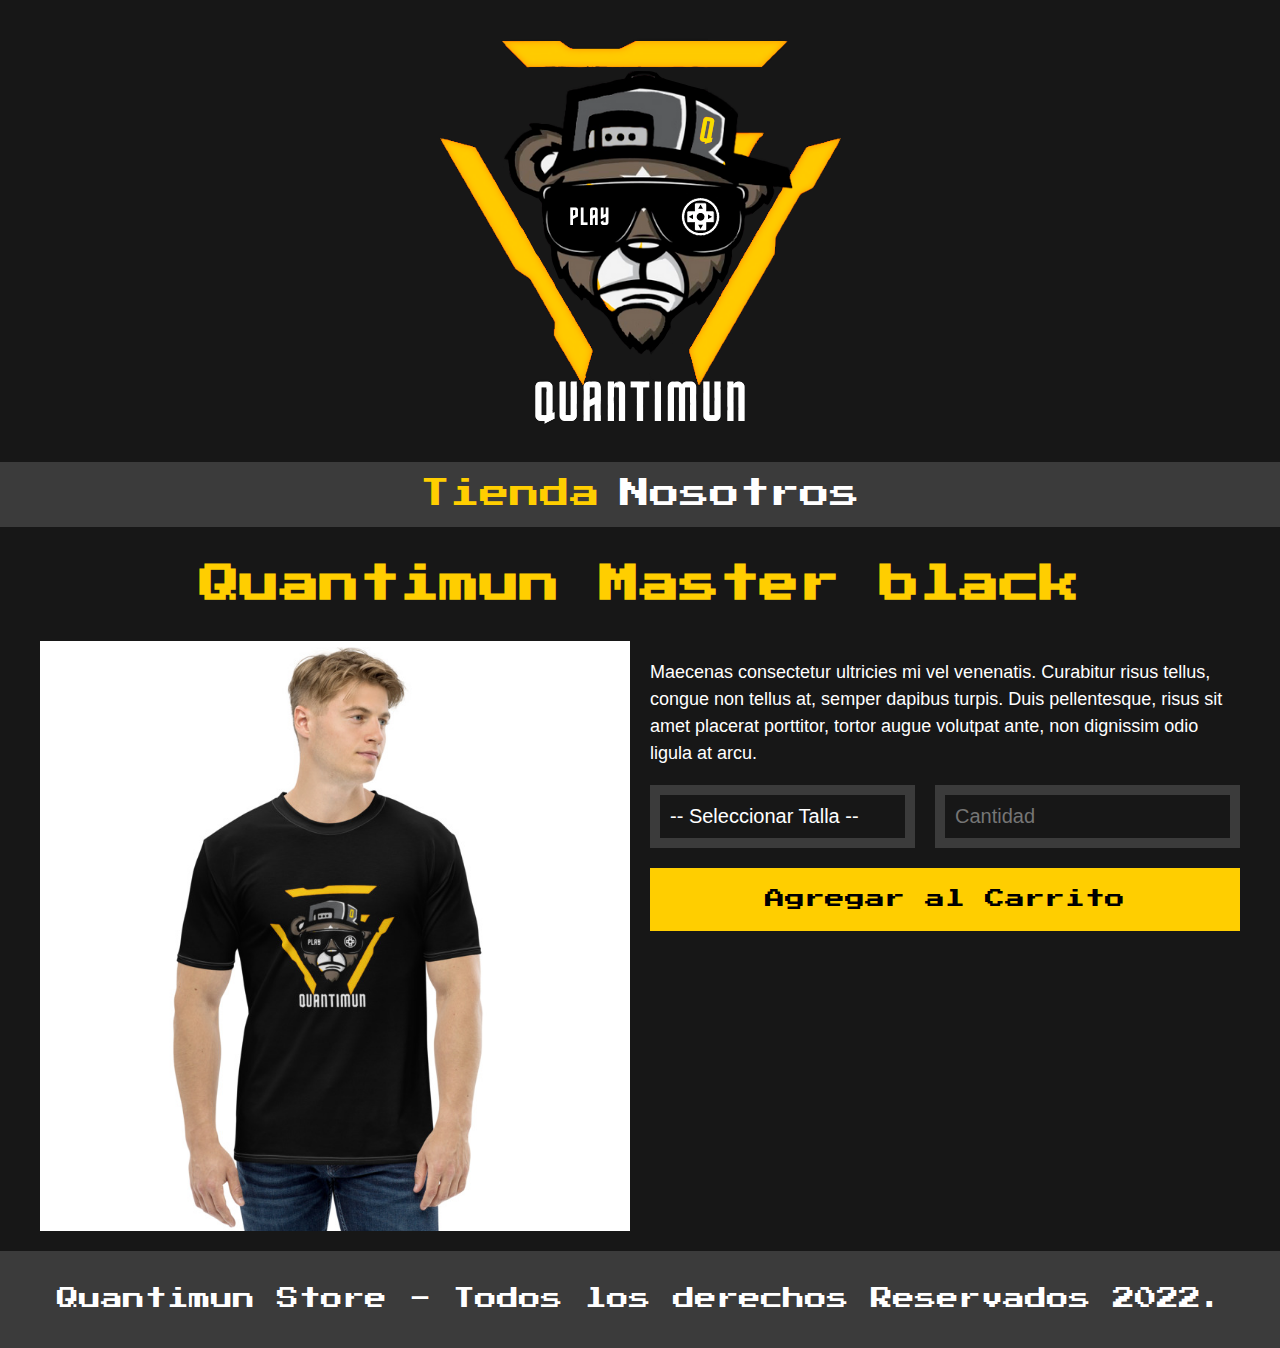
<file: producto.html>
<!DOCTYPE html>
<html lang="en">
<head>
    <meta charset="UTF-8">
    <meta name="viewport" content="width=device-width, initial-scale=1.0">
    <title>FrontEnd Store</title>
    <link rel="stylesheet" href="css/normalize.css">
    <!-- <link href="https://fonts.googleapis.com/css2?family=Staatliches&display=swap" rel="stylesheet"> -->
    <link href="https://fonts.googleapis.com/css2?family=Press+Start+2P&display=swap" rel="stylesheet">
    <link rel="stylesheet" href="css/style.css">
</head>
<body>
    <header class="header">
        <a href="index.html">
            <img class="header__logo" src="img/logo.png" alt="Logotipo">
        </a>
    </header>

    <nav class="navegacion">
        <a class="navegacion__enlace navegacion__enlace--activo" href="index.html">Tienda</a>
        <a class="navegacion__enlace" href="nosotros.html">Nosotros</a>
    </nav>

    <main class="contenedor">
        <h1>Quantimun Master black</h1>

        <div class="camisa">
            <img class="camisa__imagen" src="img/a1.jpg" alt="Imagen del Producto">

            <div class="camisa__contenido">
                <p>Maecenas consectetur ultricies mi vel venenatis. Curabitur risus tellus, congue non tellus at, semper dapibus turpis. Duis pellentesque, risus sit amet placerat porttitor, tortor augue volutpat ante, non dignissim odio ligula at arcu.</p>

                <form class="formulario">
                    <select class="formulario__campo">
                        <option disabled selected>-- Seleccionar Talla --</option>
                        <option>Chica</option>
                        <option>Mediana</option>
                        <option>Grande</option>
                    </select>
                    <input class="formulario__campo" type="number" placeholder="Cantidad" min="1">
                    <input class="formulario__submit" type="submit" value="Agregar al Carrito">
                </form>
            </div>
        </div>
    </main>

    <footer class="footer">
        <p class="footer__texto">Quantimun Store - Todos los derechos Reservados 2022.</p>
    </footer>
    
</body>
</html>
</file>
<file: css/style.css>
:root {
    --primario: #171717;
    --primarioClaro: #3B3B3B;
    --secundario: #FFCE00;
    --secundarioOscuro: rgb(233, 187, 2);
    --blanco: #FFF;
    --negro: #000;

    /*--fuentePrincipal: 'Staatliches', cursive; */
    --fuentePrincipal: 'Press Start 2P', cursive;
}

html {
    box-sizing: border-box;
    font-size: 62.5%; 
}

*, *:before, *:after {
    box-sizing: inherit;
}

/** Globales **/
body {
    background-color: var(--primario);
    font-size: 1.6rem;
    line-height: 1.5;
}
p {
    font-size: 1.8rem;
    font-family: Arial, Helvetica, sans-serif;
    color: var(--blanco);
}
a {
    text-decoration: none;
}
img {
    width: 100%;
}
.contenedor {
    max-width: 120rem;
    margin: 0 auto;
}
h1, h2, h3 {
    text-align: center;
    color: var(--secundario);
    font-family: var(--fuentePrincipal);
}
h1 {
    font-size: 4rem;
}
h2 {
    font-size: 3.2rem;
}
h3 {
    font-size: 2.4rem;
}

/** Header **/
.header {
    display: flex;
    justify-content: center;
}
.header__logo {
    margin: 3rem 0;
}
/** Footer **/
.footer {
    background-color: var(--primarioClaro);
    padding: 1rem 0;
    margin-top: 2rem;
}
.footer__texto {
    font-family: var(--fuentePrincipal);
    text-align: center;
    font-size: 2.2rem;
}
/** Navegacion **/
.navegacion {
    background-color: var(--primarioClaro);
    padding: 1rem 0;
    display: flex;
    justify-content: center;
    gap: 2rem; 
}
.navegacion__enlace {
    font-family: var(--fuentePrincipal);
    color: var(--blanco);
    font-size: 3rem;
}
.navegacion__enlace--activo,
.navegacion__enlace:hover {
    color: var(--secundario);
}

/** Grid **/
.grid {
    display: grid;
    grid-template-columns: repeat(2, 1fr);
    gap: 2rem;
}
@media (min-width: 768px) {
    .grid {
        grid-template-columns: repeat(3, 1fr);
    }
}

/** Productos **/
.producto {
    background-color: var(--primarioClaro);
    padding: 1rem;
}

.producto__nombre {
    font-size: 4rem;
}
.producto__precio {
    font-size: 2.8rem;
    color: var(--secundario);
}
.producto__nombre,
.producto__precio {
    font-family: var(--fuentePrincipal);
    margin: 1rem 0;
    text-align: center;
    line-height: 1.2;
}

/** Graficos **/
.grafico {
    min-height: 30rem;
    background-repeat: no-repeat;
    background-size: cover;
    grid-column: 1 / 3;
}
.grafico--camisas {
    grid-row: 2 / 3;
    background-image: url(../img/grafico1.png);
}
.grafico--node {
    background-image: url(../img/grafico2.jpg);
    grid-row: 8 / 9;
}

@media (min-width: 768px) {
    .grafico--node {
        grid-row: 4 / 5;
        grid-column: 2 / 4;
    }
}

/** Nosotros **/
.nosotros {
    display: grid;
    grid-template-rows: repeat(2, auto);
}
@media (min-width: 768px) {
    .nosotros {
        grid-template-columns: repeat(2, 1fr);
        column-gap: 2rem;
    }
}
.nosotros__imagen {
    grid-row: 1 / 2;
}
@media (min-width: 768px) {
    .nosotros__imagen {
       grid-column: 2 / 3;
    }
}

/** Bloques **/
.bloques {
    display: grid;
    grid-template-columns: repeat(2, 1fr);
    gap: 2rem;
}
@media (min-width: 768px) {
    .bloques {
        grid-template-columns: repeat(4, 1fr);
    }
}

.bloque {
    text-align: center;
}

.bloque__titulo {
    margin: 0;
}

/** Pagina del Producto **/
@media (min-width: 768px) {
    .camisa {
        display: grid;
        grid-template-columns: repeat(2, 1fr);
        column-gap: 2rem;
    }
}

.formulario {
    display: grid;
    grid-template-columns: repeat(2, 1fr);
    gap: 2rem;
}
.formulario__campo {
   border: 1rem solid var(--primarioClaro);
   background-color: transparent;
   color: var(--blanco);
   font-size: 2rem;
   font-family: Arial, Helvetica, sans-serif;
   padding: 1rem;
   appearance: none;
}
.formulario__submit {
    background-color: var(--secundario);
    border: none;
    font-size: 2rem;
    font-family: var(--fuentePrincipal);
    padding: 2rem;
    transition: background-color .3s ease;
    grid-column: 1 / 3;
}
.formulario__submit:hover {
    cursor: pointer;
    background-color: var(--secundarioOscuro);
}
</file>
